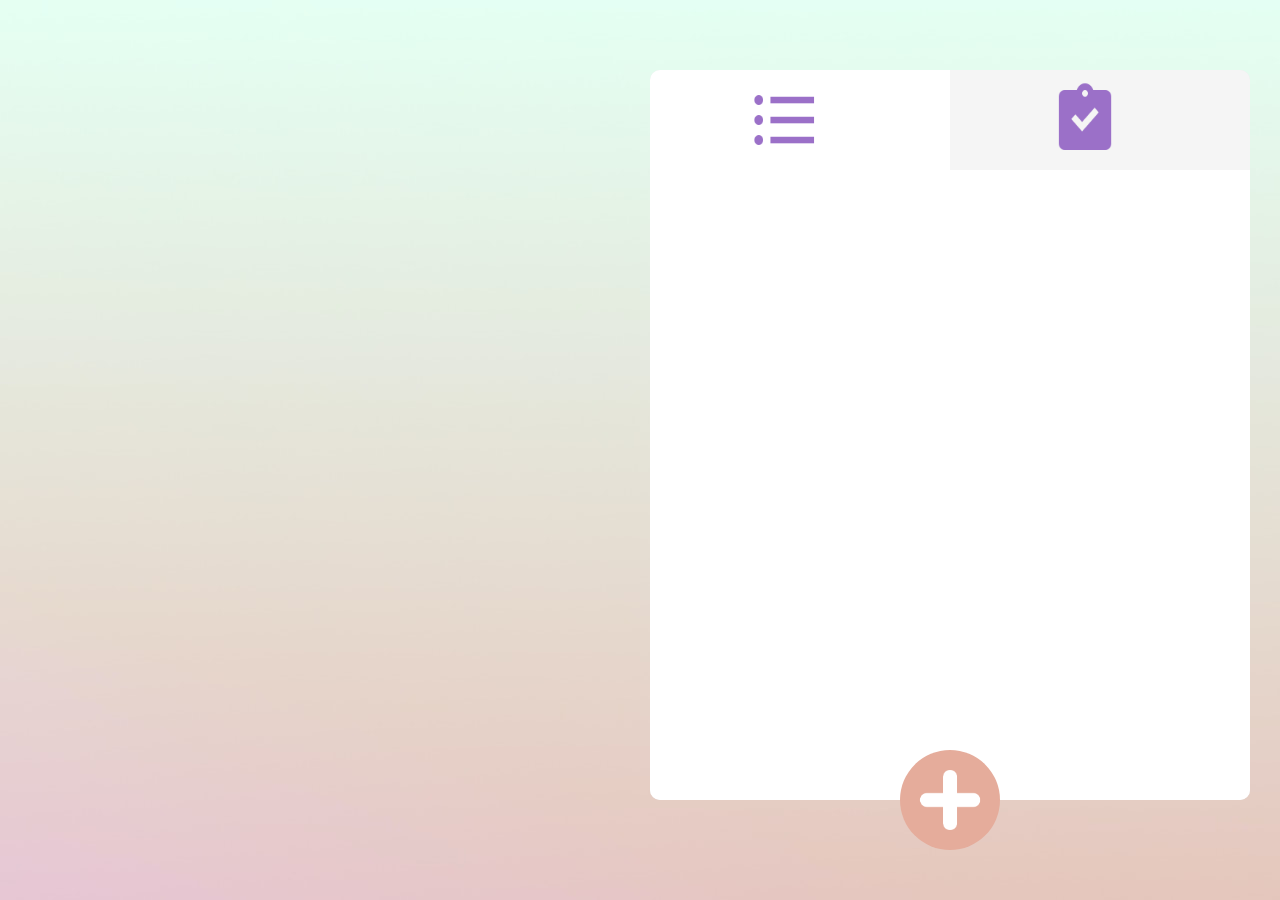
<file: index.html>
<!DOCTYPE html>
<html id="htmlforscroll" class="htmlforscroll">
    <head>
        <meta charset="utf-8">
        <meta name="viewport" content="width=device-width,height=device-height,initial-scale=1">
        <title>
            TODO list
        </title>
        
        <script src="http://ajax.googleapis.com/ajax/libs/jquery/1.9.1/jquery.min.js"></script>
        
        <link rel="stylesheet" type="text/css" href="style.css"> 
    </head>

    <body id="htmlforscroll" class="htmlforscroll">
        <div class="container_class" id="container_id">
            <div class="tabs_class" id="tabs_id">
                <div class="tab_1_class" id="tab_1_id"><input type="image" src="checklist_4.png" class="checklist_img_class" id="checklist_img_id" height="80px" width="70px" onclick="openForm1()" > </div>
                <div class="tab_2_class" id="tab_2_id"><input type="image" src="completed_3.png" class="checklist_img_class_2" id="completed_img_id" height="80px" width="70px" onclick="openForm2()"></div>

            </div>
            <div class="content_class_1" id="content_id_1">
            
                
                



            </div>
            <div class="content_class_1" id="content_id_2">
            
            </div>
        <div class="submit_button_class" class="submit_button_id"></div>
        </div>
    <div class="plus_img_class_div">
        <input type="image" src="plus_4.png"  class="plus_img_class" id ="plus_img_id" height="100px" width="100px"
         value="YES" >
    </div>
    <div class="enter_task_class" id="enter_task_id" >
        <form id="user_form_submit">
            <input type="text" class="enter_text_class" id="enter_text_id" placeholder="Enter your Task" >
        </form>
        
    </div>



    <script src="./index.js">
    //     console.log("hello")

    //    var t=document.getElementById("plus_img_id");
    //    console.log(document.getElementById("plus_img_id"));

    //     t.addEventListener("click",function(){
    //         console.log("submitted")
    //     if(t.value=="YES"){
    //         document.getElementById("enter_text_id").classList.add("open_task");
            
    //         t.value="NO";
    //         }
    //         else if(t.value=="NO"){
    //             document.getElementById("enter_text_id").classList.remove("open_task");
                
    //             t.value="YES";
    //         } 
       
    // })



        // function opentask() {
        //     var t=document.getElementById("enter_text_id");
        //     if(t.value=="YES"){
        //     document.getElementById("enter_text_class").classList.add("open_task");
        //     t.value="NO";
        //     }
        //     else if(t.value=="NO"){
        //         document.getElementById("enter_text_class").classList.remove("open_task");
        //     t.value="YES";
        //     } 
        // }

        // $(document).ready(function(){
        //     $("button").click(function(){
        //         $("#task").remove()
        //     })
        // })

    // var outputArea=document.getElementById('content')

    // $('#user_form_task').on('submit',function(e){
    //     e.preventDefault();
    //     var message=$('#todo_name_id').val();
        
    //     outputArea.append(`
    //     <div class='Task'>
    //         ${message}
    //     </div>`);
    // }); 
    </script>

    </body>

</html>


    <!-- <meta name="viewport" content="width=device-width, initial-scale=1">
        <div class="top_div"><header class="todolist">TODO List</header></div>
        <hr>
        <div class="input_div">
        <form id="user_form_task">
            <label class="todo_ET">Enter Task</label><br>
            <input size="120px" type="text" id="todo_name_id" class="todo_name_id" autocomplete="off"  placeholder="Describe your task"><br>
        </form>
        </div>
        <div class="header_buttons"><button class="add_item_to_list" form="user_form_task">Add item</button>
            <button class="remove_all_items" id ="remove_all_items">Remove all Tasks</button></div>
        <div class="new_task">New Tasks</div>
        <div id="content_id" class="content">
            <div class='taskclass' id ="task">

                <div class="messagecon">hello sdhello sdas dasd as kldasdhkl askdhl ashkld hklasas dasd as kldasdhkl askdhl ashkld hklas hello sdas dasd as kldasdhkl askdhl ashkld hklashello sdas dasd as kldasdhkl askdhl ashkld hklas</div>
                
                    <div class ="deletebtn">
                    <button class="deletetask" id="deletetask">Delete Task</button>
                    
                    <button class="completed_btn" id="completed_btn">Task Completed</button></div>  
                    
                        
                </div>
            <div class="taskclass" id = "task">hello  world<button class="deletetask" id="deletetask">Delete</button></div>
                
        </div>
        <div class="task_complete" id="completed_task">Completed Tasks</div>
        <div id="content_id_completed" class="content"></div> sda

        dasd-->
</file>
<file: style.css>
*{
    margin: 0;
    padding: 0;
    font-family: Arial, Helvetica, sans-serif;
    box-sizing: border-box;
}

* { -webkit-box-sizing: border-box; -moz-box-sizing: border-box; box-sizing: border-box; }

*:before,
*:after {
    box-sizing: border-box;
    -moz-box-sizing: border-box; box-sizing: border-box;
}

html{
    background-image: url(bg_color2.jpg);
}

hr{
    height: 3px;
    background: black;
}

body{
    overflow-y: auto;
}

.container_class{
    z-index: 9;
    margin-left: 650px;
    margin-top: 70px;
    
    width: 600px;
    height: 730px;
    background-color: rgb(235, 235, 235);
    border-radius: 10px;

}

.tabs_class{
    height: 100px;
    
    display:flex;
    flex-direction: row;
    border-radius: 10px
    
}



.tab_1_class{
    width: 50%;
    background-color: rgb(255, 255, 255);
    border-radius: 10px 0px 0px 0px; 
}

.tab_1_class:focus{
    
    background-color: rgb(170, 62, 62);
}




.tab_2_class{
    width:50%;
    background-color: rgb(255, 255, 255);
    border-radius: 0px 10px 0px 0px; 

}



.checklist_img_class{
    margin-left: 100px;
    margin-top: 10px;
    border-radius: 0px;
    
}

.checklist_img_class_2{
    margin-left: 100px;
    margin-top: 10px;
    border-radius: 0px;
    
}

.content_class_1{
    height: 560px;
    overflow: auto;

    background-color: rgb(255, 255, 255);
    display:none;
}

.submit_button_class{
    height: 70px;
    background-color: rgb(255, 255, 255);
    border-radius: 0px 0px 10px 10px;

   
}

.plus_img_class_div{
    position: absolute;
    margin-left: 450px;
    margin-top: -25px;
   
    

}

.plus_img_class{
    position: absolute;
    margin-left: 450px;
    margin-top: -25px;
    border-radius: 100px;
    background-color:#e5ac9b;
    

}

.enter_task_class{
    opacity: 0;
    margin-left: 780px;
    margin-top: 60px;
    width: 10%;
    left:150%;
    visibility: hidden;
    transition: all 300ms ease-in-out 200ms;
}

.open_task{
    opacity: 1;
    left:0%;
    visibility: visible;
    
}

.close_task{
    visibility: hidden;
}



.enter_text_class{
    height: 40px;
    padding: 10px;
    font-size: 20px;
    width: 350px;
    border-radius: 10px;
    border-color: #ffffff;
    outline:auto;
    outline-color: #e5ac9b;
    font-family: Calibri;
    
    

}

.enter_text_class:hover{
    background-color: #f3f3f3;
    
}

.user_task{
    height: 100px;
    background-color: rgb(255, 255, 255);
    padding: 10px;
    overflow:scroll;
    display: flex;
    
}

.user_task::-webkit-scrollbar {
    height: 0px;
  }

.checkbox_class{
    width: 80px;
}

.radio_btn{
    margin-left: 15px;
    margin-top: 25px;
    width: 25px;
    height: 25px;
    
}

.radio_btn:checked{
    margin-left: 15px;
    margin-top: 25px;
    width: 25px;
    height: 25px;
    accent-color: #9B70C8;

}



.message_task{
    width: 420px;
    margin-top: 22px;
    margin-left: 20px;
    font-size: 25px;
    white-space: nowrap;
    text-overflow: ellipsis;
    display: inline-block;
    
}

.p{
    font-family: Calibri;
    width: 420px;
    font-size: 25px;
    white-space: nowrap;
    text-decoration-line: none;
    overflow: auto;
    outline: none;
    border: none;
    border-color: white;
    -webkit-box-shadow: none;
    box-shadow: none;
}

.p::-webkit-scrollbar{
    height: 0px;
    width: 0px;
}

.deletetask_class{
    width: 80px;
    background-color: white;
}

.bin_class{
    margin-top: 15px;
    margin-left:  25px;
}













































































/* 














.htmlforscroll{
    overflow-x: hidden;
    overflow-y: auto;
}

.todolist{
    font-size: 50px;
    font-family:'Gill Sans', 'Gill Sans MT', Calibri, 'Trebuchet MS', sans-serif;
    align-items: center;
    justify-content: center;
    padding-left: 50px;
    background-color: rgb(82, 150, 238);
    border:10px;
    border-color: rgb(255, 255, 255);
    color: white;
    
}

@media ( max-width:2em ) {

}

.top_div{
    background-color: black;
}



.input_div{
    margin-left: 350px;
    margin-top: 50px;
    margin-right: 500px;
    margin-bottom: 10px;
    border-radius: 10px;
    padding: 5px;
    width: 100%;
    max-width: 1300px;
   

}

.add_item_to_list{
    margin-left: 360px;
    position: absolute;
    margin-top: 3px;
    justify-content: right;
    padding: 5px;
    font-size: 18px;
    border-radius: 10px;
    cursor: pointer;
    background-color: rgb(82, 150, 238);
    border-color:  rgb(82, 150, 238);
    color: white;
    
}

.remove_all_items{
    margin-left: 470px;
    position: absolute;
    margin-top: 3px;
    justify-content: right;
    padding: 5px;
    font-size: 18px;
    border-radius: 10px;
    cursor: pointer;
    background-color: rgb(82, 150, 238);
    border-color:  rgb(82, 150, 238);
    color: white;
}


.todo_ET{
    text-align: right;
    font-size: 20px;
    

}

.todo_name_id{
    height: 20px;
    padding: 20px;
    font-size: 20px;
    margin-top: 8px;
    border-radius: 10px;
    max-width: 84%;
    border-width: 2px;
    border-color: rgb(12, 2, 2);
    background-color:rgb(216, 216, 216);
    
   
}

.todo_name_id[type=text]:focus, textarea:focus {
    box-shadow: 0 0 5px rgb(255, 225, 253);
   
  }

  
    

.taskclass{
    margin-left: 350px;
    margin-top: 8px;
    margin-bottom: 10px; 
    background-color: rgb(216, 216, 216);
    padding: 10px;
    width: 100%;
    max-width: 1100px;
    font-size: 15px;
    border-radius: 10px;
    flex-direction: row;
    overflow-x: auto;
    
    
    
   
}

.taskclass::-webkit-scrollbar {
    height: 0px;
  }

.content{
    
   
    flex-direction: column;
    padding-right:10px;
    margin-top: 15px;
   
}


/* .deletebtn{
    padding: 2px;
    position: absolute;
} */

/* .messagecon{
    padding: 4px;
    font-size: 20px;
   
}


.new_task{
    
    text-decoration-line: underline;
    margin-top: 60px;
    color: rgb(36, 28, 28);
    margin-left: 350px;
    font-size: 35px;
}

.completed_btn{
    position: absolute;
    margin-left: 1280px;
    justify-content: right;
    padding: 5px;
    border-radius: 10px;
    font-size: 18px;
    cursor: pointer;
    margin-top: -34px;
    background-color: rgb(82, 150, 238);
    color:white;
    border-color:  rgb(82, 150, 238);
}

.deletetask{
    position: absolute;
    margin-left: 1150px;
    justify-content: right;
    padding: 5px;
    font-size: 18px;
    color:white;
    border-color:  rgb(82, 150, 238);
    border-radius: 5px;
    cursor: pointer;
    margin-top: -34px;
    background-color: rgb(82, 150, 238);
    
}

.task_complete{

        text-decoration-line: underline;
        margin-top: 30px;
        color: rgb(36, 28, 28);
        margin-left: 350px;
        font-size: 35px;
        
}
 */
</file>
